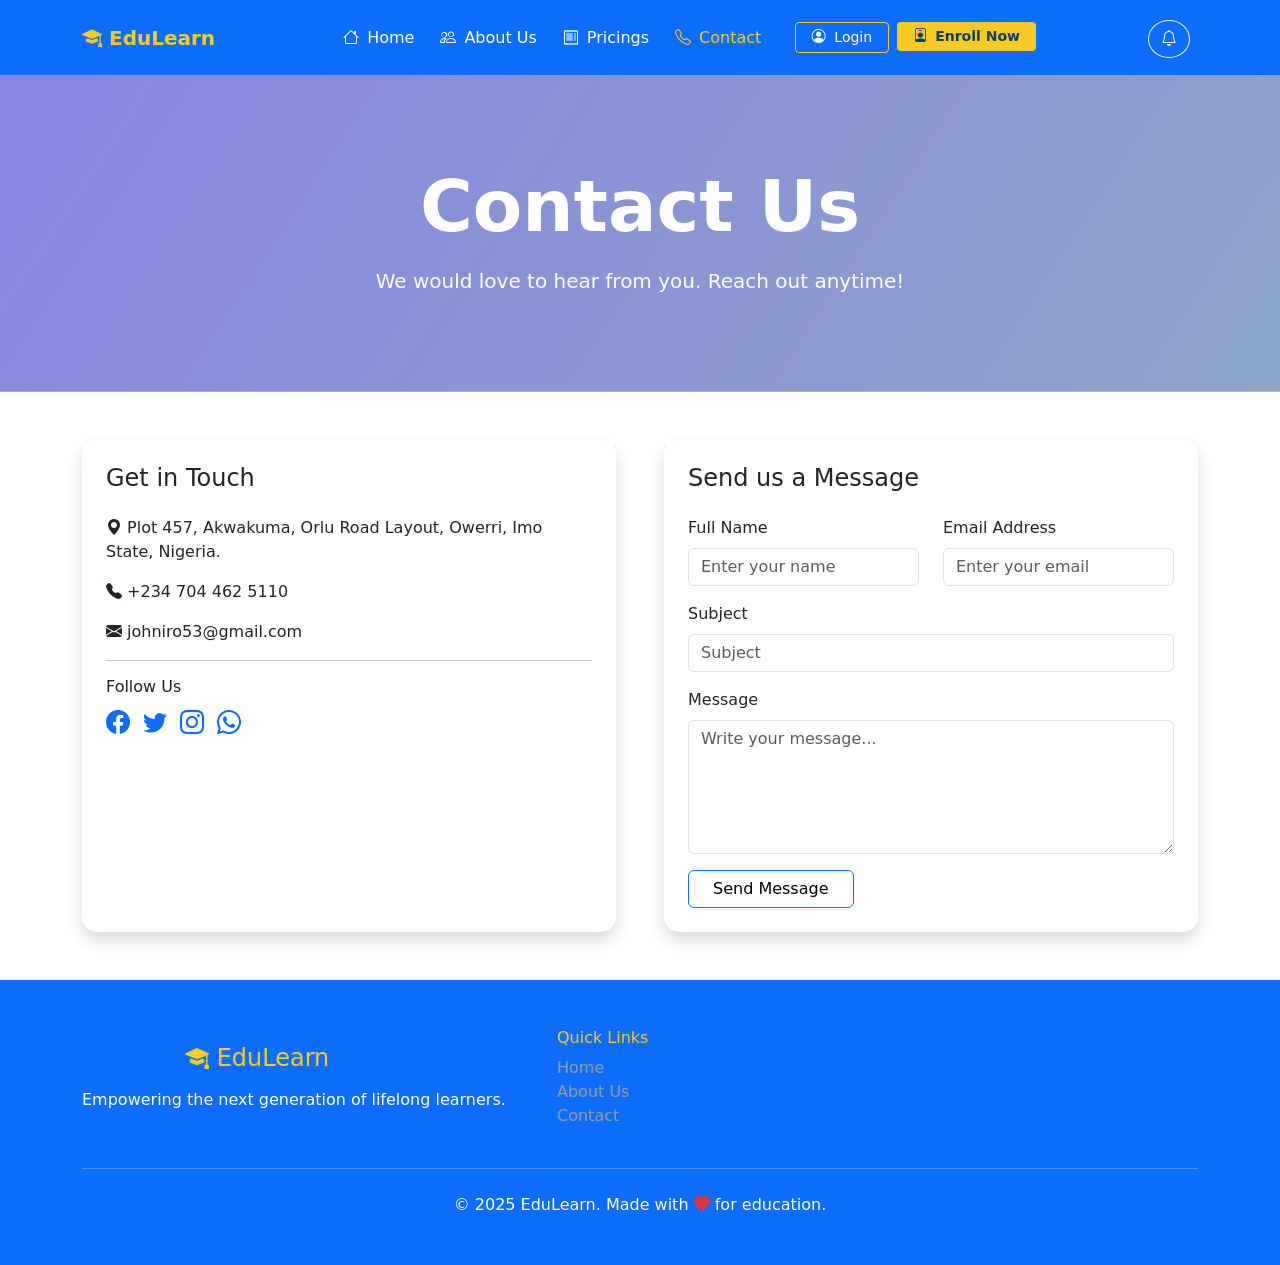
<file: contact.htm>
<!DOCTYPE html>
<html lang="en">
<head>
    <meta charset="UTF-8">
    <meta name="viewport" content="width=device-width, initial-scale=1.0">
    <title>Contact Us</title>
    <!-- stylesheet css -->
     <link rel="stylesheet" href="css/contact.css">
     <!-- AOS Animation css -->
       <link rel="stylesheet" href="https://unpkg.com/aos@next/dist/aos.css" />
    <!-- Bootstrap css -->
    <link href="https://cdn.jsdelivr.net/npm/bootstrap@5.3.3/dist/css/bootstrap.min.css" rel="stylesheet">
    <!-- Bootstrap Icons -->
     <link rel="stylesheet" href="https://cdn.jsdelivr.net/npm/bootstrap-icons/font/bootstrap-icons.css">
</head>
<body>
<!-- Navbar -->
  <nav class="navbar navbar-expand-lg navbar-dark sticky-top" id="nav">

    <div class="container">

        <!-- Toggle -->
        <button class="navbar-toggler"
                type="button"
                data-bs-toggle="collapse"
                data-bs-target="#eduNavbar">

            <span class="navbar-toggler-icon"></span>

        </button>

        <!-- Logo -->
        <a class="navbar-brand" href="index.htm">
        <span class="logo-icon"><i class="bi bi-mortarboard-fill"></i></span> 
        <span class="logo-text"> EduLearn</span>
      </a>

        <!-- Right Icons -->
        <div class="d-flex align-items-center gap-5 order-lg-3">


      <!-- Darkmode Button -->
       <!-- <div id="darkModeToggle" class="mx-lg-auto">
        <span class="ball"><i class="bi bi-stop-fill text-light ms-1" id="ball"></i></span>
        <span id="on" class="text-light on">on</span>
        <span id="off" class="text-light off">off</span>
      </div> -->

       <!-- Notification -->
            <div class="dropdown text-white" id="btn-bell">

                <button
                    item class="btn btn-outline-light position-relative rounded-circle"
                    type="button"
                    data-bs-toggle="dropdown" id="notifications">

                    <i class="bi bi-bell"></i><span id="notification-badge" class="badge bg-danger rounder-pill "></span>

                </button>

                <!-- Dropdown -->
                <div class="dropdown-menu dropdown-menu-end notification-menu">
                    ...
                </div>

            </div>

        </div>

        <!-- Menu -->
        <div class="collapse navbar-collapse mt-3 mt-lg-0" id="eduNavbar">

            <ul class="navbar-nav mx-auto">

              <li class="nav-item">
          <a class="nav-link" href="index.htm"><i class="bi bi-house me-2"></i>Home</a>
        </li>

        <!-- COURSES DROPDOWN -->
        <!-- <li class="nav-item dropdown">
          <a class="nav-link dropdown-toggle" href="#" role="button" data-bs-toggle="dropdown">
            Courses
          </a>
          <ul class="dropdown-menu">
            <li><a class="dropdown-item" href="#">Web Development</a></li>
            <li><a class="dropdown-item" href="#">Data Science</a></li>
            <li><a class="dropdown-item" href="#">Graphic Design</a></li>
            <li><a class="dropdown-item" href="#">Business & Management</a></li>
          </ul>
        </li>
      -->
      <li class="nav-item">
        <a class="nav-link" href="about us.htm"><i class="bi bi-people me-2"></i>About Us</a>
      </li>
      
      <li class="nav-item">
        <a class="nav-link" href="pricings.htm"><i class="bi bi-receipt me-2"></i>Pricings</a>
      </li>
      
      <li class="nav-item">
        <a class="nav-link" id="active" href="contact.htm"><i class="bi bi-telephone me-2"></i>Contact</a>
      </li>
      
      <!-- SEARCH -->
      <!-- <li class="nav-item ms-lg-3">
        <form class="d-flex search-box">
          <input class="form-control form-control-sm" type="search" placeholder="Search courses">
        </form>
      </li> -->
      
      <!-- BUTTONS -->
      <li class="nav-item ms-lg-3 mt-2 mt-lg-1">
        <a href="login.htm" id="btn-login" class="btn btn-login btn-sm px-3" href="login.htm"><i class="bi bi-person-circle me-2"></i>Login</a>
      </li>
      
      <li class="nav-item ms-lg-2 mt-2 mt-lg-1">
        <a id="btn-enroll" class="btn btn-enroll btn-sm px-3" href="signup.htm"><i class="bi bi-person-badge me-2"></i>Enroll Now</a>
      </li>

            </ul>

        </div>

    </div>

</nav>

  <!-- Navbar ends here -->


    <!-- ScrollTo Button -->
    <span class="totop" id="totop">
      <i class="bi bi-arrow-up-circle-fill fs-4"></i>
    </span>
    <!-- ScrollTo button ends here -->

    
<!-- Hero Section -->
<section class="contact-hero">
    <div class="container">
        <h1 class="fw-bold display-2 pb-2 pt-2">Contact Us</h1>
        <p class="lead">We would love to hear from you. Reach out anytime!</p>
    </div>
</section>

<!-- Contact Section -->
<section class="py-5 d-lg-flex container gap-5" id="contact">
            <!-- Contact Info -->
            <div class="p-4 contact-card shadow w-100 align-items-center mb-4 mb-lg-0">
                    <h4 class="mb-4">Get in Touch</h4>

                    <p><i class="bi bi-geo-alt-fill"></i> Plot 457, Akwakuma, Orlu Road Layout, Owerri, Imo State, Nigeria. </p>
                    <p><i class="bi bi-telephone-fill"></i> +234 704 462 5110</p>
                    <p><i class="bi bi-envelope-fill"></i> johniro53@gmail.com</p>

                    <hr>

                    <h6>Follow Us</h6>
                    <a href="#" target="_blank" class="me-2"><i class="bi bi-facebook fs-4"></i></a>
                    <a href="#" target="_blank" class="me-2"><i class="bi bi-twitter fs-4"></i></a>
                    <a href="#" target="_blank" class="me-2"><i class="bi bi-instagram fs-4"></i></a>
                    <a href="#" target="_blank" class="me-2"><i class="bi bi-whatsapp fs-4"></i></a>
              
            </div>

            <!-- Contact Form -->
              <div class="p-4 contact-card w-100 shadow">
                    <h4 class="mb-4">Send us a Message</h4>

                    <form>
                        <div class="row">
                            <div class="col-md-6 mb-3">
                                <label class="form-label">Full Name</label>
                                <input type="text" class="form-control" placeholder="Enter your name" required>
                            </div>

                            <div class="col-md-6 mb-3">
                                <label class="form-label">Email Address</label>
                                <input type="email" class="form-control" placeholder="Enter your email" required>
                            </div>
                        </div>

                        <div class="mb-3">
                            <label class="form-label">Subject</label>
                            <input type="text" class="form-control" placeholder="Subject">
                        </div>

                        <div class="mb-3">
                            <label class="form-label">Message</label>
                            <textarea class="form-control" rows="5" placeholder="Write your message..." required></textarea>
                        </div>

                        <button type="submit" class="btn btn-submit px-4" id="submit" >Send Message</button>
                    </form>
                </div>
</section>

<!-- Google Map -->


<!-- Footer -->
<footer class="text-white py-5" id="footItem">
  <div class="container">
    <div class="row align-items-center">
      <div class="col-lg-5">
        <marquee behavior="alternate" scrollamount="7" direction="right"><h4><i class="bi bi-mortarboard-fill"></i> EduLearn</h4></marquee>
        <p>Empowering the next generation of lifelong learners.</p>
      </div>
      <div class="col-lg-7">
        <div class="row">
          <div class="col-6 col-md-3">
            <h6>Quick Links</h6>
            <ul class="list-unstyled">
              <li id="links"><a href="#" class="footer-link text-decoration-none">Home</a></li>
              <li id="links"><a href="about us.htm" class="footer-link text-decoration-none">About Us</a></li>
              <li id="links"><a href="contact.htm" class="footer-link text-decoration-none">Contact</a></li>
            </ul>
          </div>
        <!-- More columns... -->
        </div>
      </div>
    </div>
    <hr class="my-4">
    <div class="text-center">
      &copy; 2025 EduLearn. Made with <i class="bi bi-heart-fill text-danger"></i> for education.
    </div>
  </div>
</footer>
<!-- Footer ends here -->

<!-- Bootstrap JS -->
  <script src="https://cdn.jsdelivr.net/npm/bootstrap@5.3.8/dist/js/bootstrap.bundle.min.js"></script>
   <!-- Javascript -->
     <script src="js/ui.js"></script>
<!-- AOS Animation JS -->
   <script src="https://unpkg.com/aos@next/dist/aos.js"></script>
  <script>
    AOS.init();
  </script>
</body>
</html>
</file>
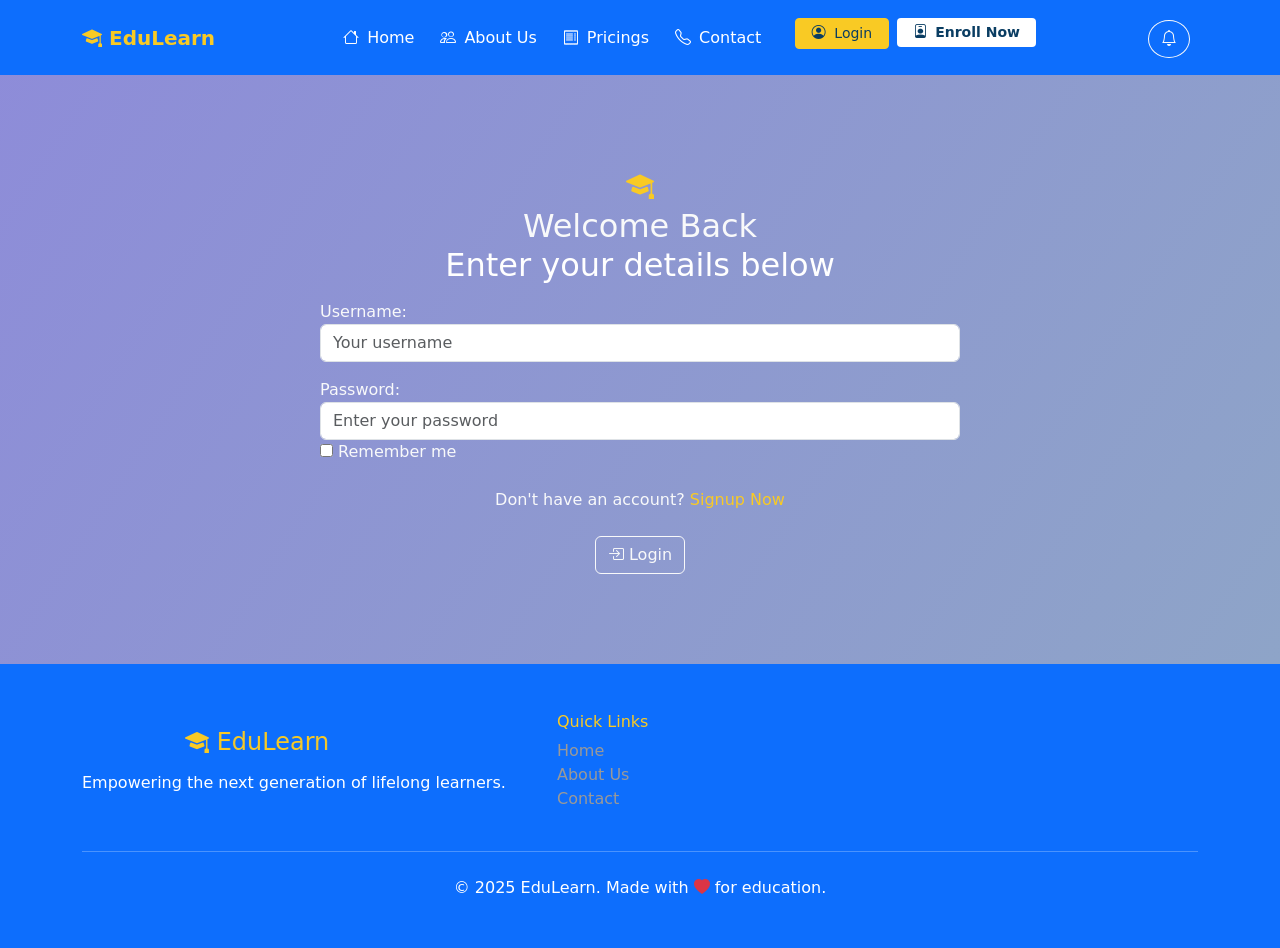
<file: login.htm>
<!DOCTYPE html>
<html lang="en">
<head>
    <meta charset="UTF-8">
    <meta name="viewport" content="width=device-width, initial-scale=1.0">
    <title>Login</title>
    <link rel="icon" href="Logfavicon.jpg" type="image/jpg">
    <!-- stylesheet css -->
    <link rel="stylesheet" href="/css/login.css">
    <!-- Bootstrap css -->
    <link href="https://cdn.jsdelivr.net/npm/bootstrap@5.3.3/dist/css/bootstrap.min.css" rel="stylesheet">
    <!-- Bootstrap Icons -->
     <link rel="stylesheet" href="https://cdn.jsdelivr.net/npm/bootstrap-icons/font/bootstrap-icons.css">
</head>
<body>
<!-- Navbar -->
  <nav class="navbar navbar-expand-lg navbar-dark sticky-top" id="nav">

    <div class="container">

        <!-- Toggle -->
        <button class="navbar-toggler"
                type="button"
                data-bs-toggle="collapse"
                data-bs-target="#eduNavbar">

            <span class="navbar-toggler-icon"></span>

        </button>

        <!-- Logo -->
        <a class="navbar-brand" href="index.htm">
        <span class="logo-icon"><i class="bi bi-mortarboard-fill"></i></span> 
        <span class="logo-text"> EduLearn</span>
      </a>

        <!-- Right Icons -->
        <div class="d-flex align-items-center gap-5 order-lg-3">


      <!-- Darkmode Button -->
       <!-- <div id="darkModeToggle" class="mx-lg-auto">
        <span class="ball"><i class="bi bi-stop-fill text-light ms-1" id="ball"></i></span>
        <span id="on" class="text-light on">on</span>
        <span id="off" class="text-light off">off</span>
      </div> -->

       <!-- Notification -->
            <div class="dropdown text-white" id="btn-bell">

                <button
                    item class="btn btn-outline-light position-relative rounded-circle"
                    type="button"
                    data-bs-toggle="dropdown" id="notifications">

                    <i class="bi bi-bell"></i><span id="notification-badge" class="badge bg-danger rounder-pill "></span>

                </button>

                <!-- Dropdown -->
                <div class="dropdown-menu dropdown-menu-end notification-menu">
                    ...
                </div>

            </div>

        </div>

        <!-- Menu -->
        <div class="collapse navbar-collapse mt-3 mt-lg-0" id="eduNavbar">

            <ul class="navbar-nav mx-auto">

              <li class="nav-item">
          <a class="nav-link" href="index.htm"><i class="bi bi-house me-2"></i>Home</a>
        </li>

        <!-- COURSES DROPDOWN -->
        <!-- <li class="nav-item dropdown">
          <a class="nav-link dropdown-toggle" href="#" role="button" data-bs-toggle="dropdown">
            Courses
          </a>
          <ul class="dropdown-menu">
            <li><a class="dropdown-item" href="#">Web Development</a></li>
            <li><a class="dropdown-item" href="#">Data Science</a></li>
            <li><a class="dropdown-item" href="#">Graphic Design</a></li>
            <li><a class="dropdown-item" href="#">Business & Management</a></li>
          </ul>
        </li>
      -->
      <li class="nav-item">
        <a class="nav-link" href="about us.htm"><i class="bi bi-people me-2"></i>About Us</a>
      </li>
      
      <li class="nav-item">
        <a class="nav-link" href="pricings.htm"><i class="bi bi-receipt me-2"></i>Pricings</a>
      </li>
      
      <li class="nav-item">
        <a class="nav-link" href="contact.htm"><i class="bi bi-telephone me-2"></i>Contact</a>
      </li>
      
      <!-- SEARCH -->
      <!-- <li class="nav-item ms-lg-3">
        <form class="d-flex search-box">
          <input class="form-control form-control-sm" type="search" placeholder="Search courses">
        </form>
      </li> -->
      
      <!-- BUTTONS -->
       <li class="nav-item ms-lg-3 mt-2 mt-lg-0">
        <a href="login.htm" id="btn-login" class="btn btn-login btn-sm px-3 activate" href="login.htm"><i class="bi bi-person-circle me-2"></i>Login</a>
      </li>
      
      <li class="nav-item ms-lg-2 mt-2 mt-lg-0">
        <a id="btn-enroll" class="btn btn-enroll btn-sm px-3" href="signup.htm"><i class="bi bi-person-badge me-2"></i>Enroll Now</a>
      </li>

        </div>

    </div>

</nav>

  <!-- Navbar ends here -->


  <!-- ScrollTo Button -->
   <span>
     <i class="bi bi-arrow-up-circle-fill fs-4 totop" id="totop"></i>
   </span>
  <!-- ScrollTo button ends here -->
    
    <!-- Login form -->

    <section class="background text-light">
      <div class="bi-mortarboard-fill fs-3 text-center logo"></div>
      <form action="" id="loginForm" enctype="multipart/form-data" class="w-50 mx-auto">
      <div class="text-center display-3 welcome"><h2>Welcome Back</h2></div>
      <div class="form-group my-3">
        <label for="">Username:</label>
        <input type="text" class="form-control" placeholder="Your username" required>
      </div>
      <div class="form-group mt-3">
        <label for="">Password:</label>
        <input type="password" class="form-control" placeholder="Enter your password" required>
      </div>
      <div class="form-group mb-3">
        <input type="checkbox" style="cursor: pointer;"> Remember me
      </div>
      <div class="text-center py-2 account">
            <p>Don't have an account? <a href="signup.htm" style="color: #f9ca24; text-decoration: none;">Signup Now</a></p>
        </div>
      <div class="text-center text-light">
        <a href="created.htm" type="button" class="btn btn-outline-light"><i class="bi bi-box-arrow-in-right"></i> Login</a>
      </div>
    </form>
    </section>

        <!-- Footer -->
<footer class="text-white py-5" id="footItem">
  <div class="container">
    <div class="row align-items-center">
      <div class="col-lg-5">
        <marquee behavior="alternate" scrollamount="7" direction="right"><h4><i class="bi bi-mortarboard-fill"></i> EduLearn</h4></marquee>
        <p>Empowering the next generation of lifelong learners.</p>
      </div>
      <div class="col-lg-7">
        <div class="row">
          <div class="col-6 col-md-3">
            <h6>Quick Links</h6>
            <ul class="list-unstyled">
              <li id="links"><a href="#" class="footer-link text-decoration-none">Home</a></li>
              <li id="links"><a href="about us.htm" class="footer-link text-decoration-none">About Us</a></li>
              <li id="links"><a href="contact.htm" class="footer-link text-decoration-none">Contact</a></li>
            </ul>
          </div>
        <!-- More columns... -->
        </div>
      </div>
    </div>
    <hr class="my-4">
    <div class="text-center">
      &copy; 2025 EduLearn. Made with <i class="bi bi-heart-fill text-danger"></i> for education.
    </div>
  </div>
</footer>
<!-- Footer ends here -->

<!-- Bootstrap JS -->
  <script src="https://cdn.jsdelivr.net/npm/bootstrap@5.3.8/dist/js/bootstrap.bundle.min.js"></script>
   <!-- Javascript -->
     <script src="js/ui.js"></script>

</body>
</html>
</file>
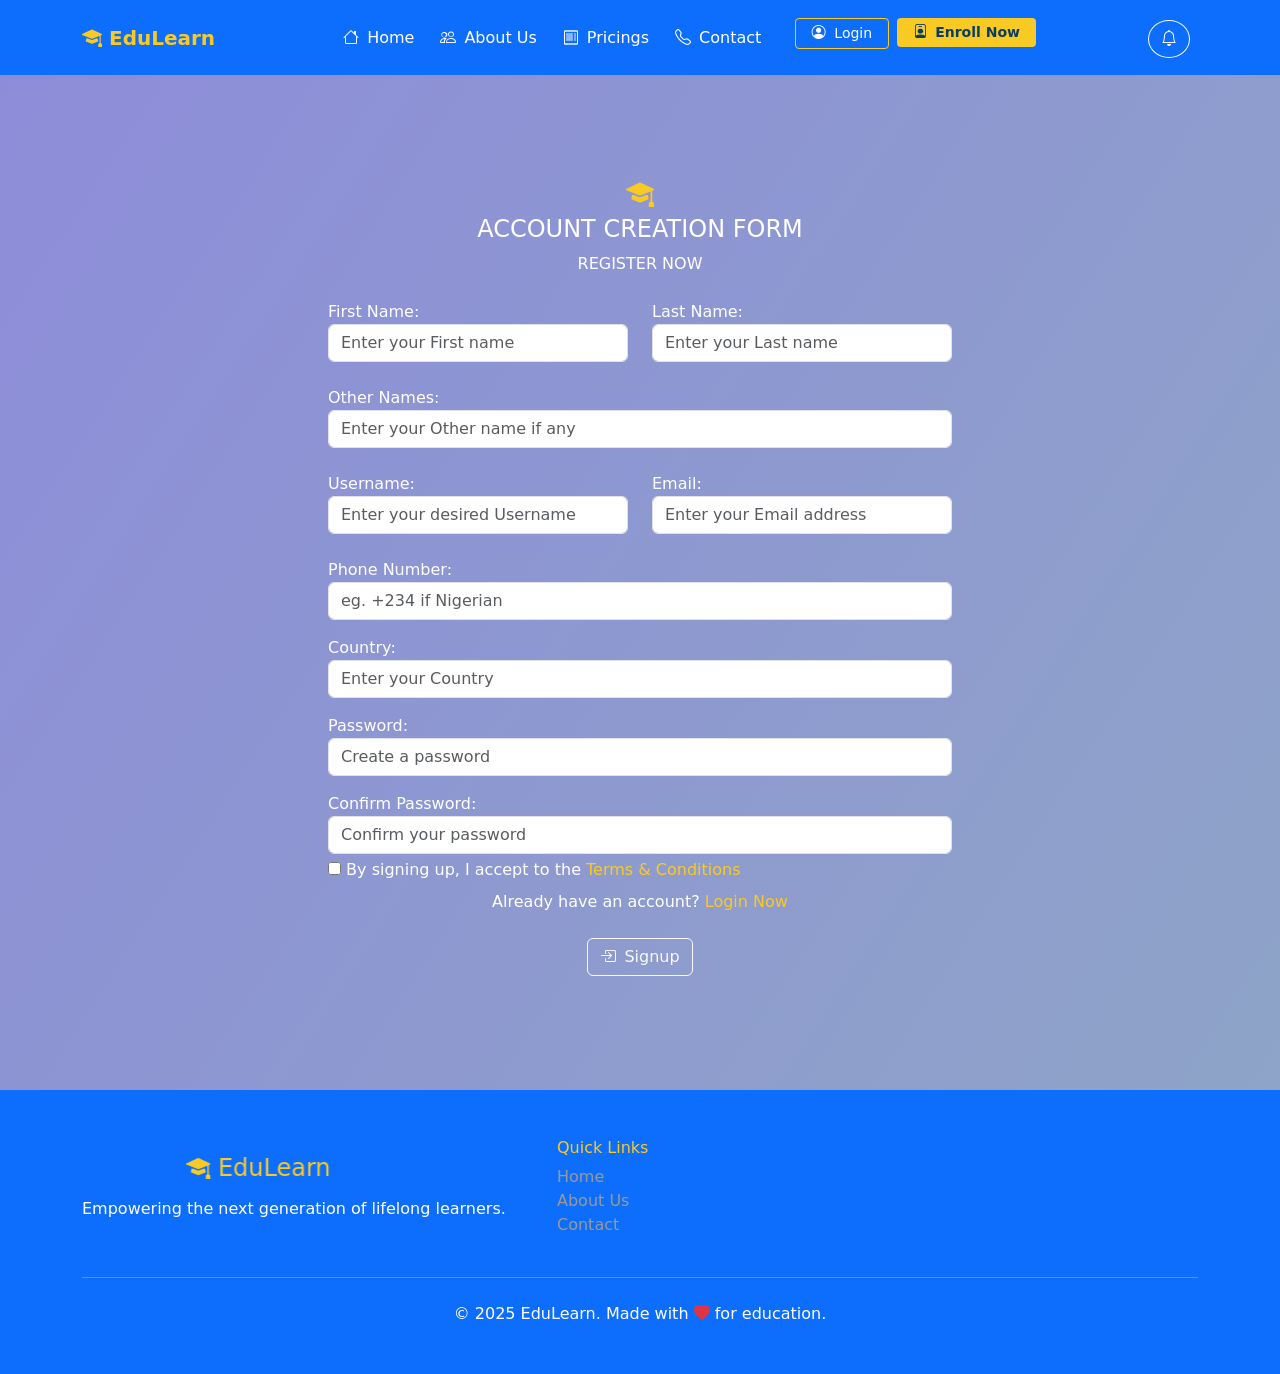
<file: signup.htm>
<!DOCTYPE html>
<html lang="en">
<head>
    <meta charset="UTF-8">
    <meta name="viewport" content="width=device-width, initial-scale=1.0">
    <title>Join Us now</title>
    <link rel="icon" href="Enrollfavicon.jpg" type="image/jpg">
    <!-- stylesheet css -->
    <link rel="stylesheet" href="/css/signup.css">
    <!-- Bootstrap css -->
    <link href="https://cdn.jsdelivr.net/npm/bootstrap@5.3.3/dist/css/bootstrap.min.css" rel="stylesheet">
    <!-- Bootstrap Icons -->
     <link rel="stylesheet" href="https://cdn.jsdelivr.net/npm/bootstrap-icons/font/bootstrap-icons.css">
</head>
<body>
<!-- Navbar -->
  <nav class="navbar navbar-expand-lg navbar-dark sticky-top" id="nav">

    <div class="container">

        <!-- Toggle -->
        <button class="navbar-toggler"
                type="button"
                data-bs-toggle="collapse"
                data-bs-target="#eduNavbar">

            <span class="navbar-toggler-icon"></span>

        </button>

        <!-- Logo -->
        <a class="navbar-brand" href="index.htm">
        <span class="logo-icon"><i class="bi bi-mortarboard-fill"></i></span> 
        <span class="logo-text"> EduLearn</span>
      </a>

        <!-- Right Icons -->
        <div class="d-flex align-items-center gap-5 order-lg-3">


      <!-- Darkmode Button -->
       <!-- <div id="darkModeToggle" class="mx-lg-auto">
        <span class="ball"><i class="bi bi-stop-fill text-light ms-1" id="ball"></i></span>
        <span id="on" class="text-light on">on</span>
        <span id="off" class="text-light off">off</span>
      </div> -->

       <!-- Notification -->
            <div class="dropdown text-white" id="btn-bell">

                <button
                    item class="btn btn-outline-light position-relative rounded-circle"
                    type="button"
                    data-bs-toggle="dropdown" id="notifications">

                    <i class="bi bi-bell"></i><span id="notification-badge" class="badge bg-danger rounder-pill "></span>

                </button>

                <!-- Dropdown -->
                <div class="dropdown-menu dropdown-menu-end notification-menu">
                    ...
                </div>

            </div>

        </div>

        <!-- Menu -->
        <div class="collapse navbar-collapse mt-3 mt-lg-0" id="eduNavbar">

            <ul class="navbar-nav mx-auto">

              <li class="nav-item">
          <a class="nav-link" href="index.htm"><i class="bi bi-house me-2"></i>Home</a>
        </li>

        <!-- COURSES DROPDOWN -->
        <!-- <li class="nav-item dropdown">
          <a class="nav-link dropdown-toggle" href="#" role="button" data-bs-toggle="dropdown">
            Courses
          </a>
          <ul class="dropdown-menu">
            <li><a class="dropdown-item" href="#">Web Development</a></li>
            <li><a class="dropdown-item" href="#">Data Science</a></li>
            <li><a class="dropdown-item" href="#">Graphic Design</a></li>
            <li><a class="dropdown-item" href="#">Business & Management</a></li>
          </ul>
        </li>
      -->
      <li class="nav-item">
        <a class="nav-link" href="about us.htm"><i class="bi bi-people me-2"></i>About Us</a>
      </li>
      
      <li class="nav-item">
        <a class="nav-link" href="pricings.htm"><i class="bi bi-receipt me-2"></i>Pricings</a>
      </li>
      
      <li class="nav-item">
        <a class="nav-link" href="contact.htm"><i class="bi bi-telephone me-2"></i>Contact</a>
      </li>
      
      <!-- SEARCH -->
      <!-- <li class="nav-item ms-lg-3">
        <form class="d-flex search-box">
          <input class="form-control form-control-sm" type="search" placeholder="Search courses">
        </form>
      </li> -->
      
      <!-- BUTTONS -->
      <li class="nav-item ms-lg-3 mt-2 mt-lg-0">
        <a href="login.htm" id="btn-login" class="btn btn-login btn-sm px-3" href="login.htm"><i class="bi bi-person-circle me-2"></i>Login</a>
      </li>
      
      <li class="nav-item ms-lg-2 mt-2 mt-lg-0">
        <a id="btn-enroll" class="btn btn-enroll btn-sm px-3 activate" href="signup.htm"><i class="bi bi-person-badge me-2"></i>Enroll Now</a>
      </li>

            </ul>

        </div>

    </div>

</nav>

  <!-- Navbar ends here -->


  <!-- ScrollTo Button -->
   <span>
     <i class="bi bi-arrow-up-circle-fill fs-4 totop" id="totop"></i>
   </span>
  <!-- ScrollTo button ends here -->
    
   <div class="background">

    <!-- Signup Form -->
     <form action="" id="signupForm" enctype="multipart/form-data" class="mx-auto w-50 text-white p-2 rounded-4" style="background: transparent;">
      <div class="brand-logo text-center fs-3"><i class="bi bi-mortarboard-fill"></i></div> 
      <div class="form-title text-center text-uppercase">
         <h3 class="form-group fs-4">Account Creation Form</h3>
         <p class="form-group">Register now</p>
        </div>
        <div class="row text-capitalize">
          <div class="form-group my-2 col-md-6">
            <label for="first_name">First name: </label>
            <input type="text" class="form-control" placeholder="Enter your First name" required>
          </div>
          <div class="form-group my-2 col-md-6">
            <label for="last_name">Last name: </label>
            <input type="text" placeholder="Enter your Last name" class="form-control" required>
          </div>
        </div>
          <div class="form-group my-3">
            <label for="Other_names">Other Names: </label>
            <input type="text" placeholder="Enter your Other name if any" class="form-control">
          </div>
        <div class="row text-capitalize">
          <div class="form-group my-2 col-md-6">
            <label for="username"> Username: </label>
            <input type="text" placeholder="Enter your desired Username" class="form-control" required>
        </div>
        <div class="form-group my-2 col-md-6">
            <label for="email">Email: </label>
            <input type="email" placeholder="Enter your Email address" class="form-control" required>
          </div>
        </div>
        <div class="form-group my-3">
            <label for="Phone_number">Phone Number: </label>
            <input type="tel" placeholder="eg. +234 if Nigerian" class="form-control" required>
        </div>
        <div class="form-group my-3">
            <label for="country">Country: </label>
            <input type="text" placeholder="Enter your Country" class="form-control" required>
        </div>
        <div class="form-group my-3">
            <label for="password">Password: </label>
            <input type="password" placeholder="Create a password" class="form-control" required>
        </div>
        <div class="form-group mt-3 mb-1">
            <label for="password2">Confirm Password: </label>
            <input type="password" placeholder="Confirm your password" class="form-control" required>
        </div>
        <div class="conditions">
            <input type="checkbox" style="cursor: pointer;" required>
            <label for="confirm">By signing up, I accept to the <a href="" style="color: #f9ca24; text-decoration: none;" class="Terms" id="Term">Terms & Conditions</a></label>
        </div>
        <div class="text-center py-2 account">
            <p>Already have an account? <a href="login.htm" style="color: #f9ca24; text-decoration: none;">Login Now</a></p>
        </div>
        <div class="text-center mb-3">
            <a href="created.htm" type="button" class="btn btn-outline-light"><i class="bi bi-box-arrow-in-right me-2"></i>Signup</a>
        </div>
     </form>
   </div>

       <!-- Footer -->
<footer class="text-white py-5" id="footItem">
  <div class="container">
    <div class="row align-items-center">
      <div class="col-lg-5">
        <marquee behavior="alternate" scrollamount="7" direction="right"><h4><i class="bi bi-mortarboard-fill"></i> EduLearn</h4></marquee>
        <p>Empowering the next generation of lifelong learners.</p>
      </div>
      <div class="col-lg-7">
        <div class="row">
          <div class="col-6 col-md-3">
            <h6>Quick Links</h6>
            <ul class="list-unstyled">
              <li id="links"><a href="#" class="footer-link text-decoration-none">Home</a></li>
              <li id="links"><a href="about us.htm" class="footer-link text-decoration-none">About Us</a></li>
              <li id="links"><a href="contact.htm" class="footer-link text-decoration-none">Contact</a></li>
            </ul>
          </div>
        <!-- More columns... -->
        </div>
      </div>
    </div>
    <hr class="my-4">
    <div class="text-center">
      &copy; 2025 EduLearn. Made with <i class="bi bi-heart-fill text-danger"></i> for education.
    </div>
  </div>
</footer>
<!-- Footer ends here -->

<!-- Bootstrap JS -->
  <script src="https://cdn.jsdelivr.net/npm/bootstrap@5.3.8/dist/js/bootstrap.bundle.min.js"></script>
   <!-- Javascript -->
     <script src="js/ui.js"></script>
</body>
</html>
</file>
<file: css/contact.css>
/* Default */
*{ margin: 0; padding: 0; scroll-behavior: smooth;}

/* --- Custom styles --- */
:root{
    --primary: #0d6efd;
    --muted: #6c757d;
    --card-radius: 14px;
    --secondary: #0a3d62;
    --other: #f9ca24;
}

/*Navbar*/
.navbar {
    background: var(--primary)
}

#notification-badge{
    position: absolute;
    top: 6px;
    right: 4px;
    font-size: 0.65rem;
    padding: 0.25em 0.45em;
}

#btn-bell{
    font-size: 1.8rem;
    color: white;
    background: transparent;
    position: relative;
    padding: 0.5rem;
}

.navbar-brand {
    font-size: 24px;
    font-weight: bold;
    color: #f9ca24 !important;
}

.board{
    border-bottom: 1px solid white;
}
.foot{
    border-top: 1px solid white;
    background: var(--secondary);
}
.nav-link {
    color: white !important;
    font-weight: 500;
    margin-right: 10px;
}

.nav-link:hover {
    color: #f9ca24 !important;
}

#search{
  border: 1px solid #0a3d62;
}
#search:hover{
  background: #0a3d62; color: white;
}
.dark{
    background-color: #3b82f6 !important;
}

.dark:hover{
    background-color: #0a3d62 !important;
    color: white !important;
    border: 1px solid #3b82f6 !important;
}

/* .dropdown-menu {
      border-radius: 0;
      border: 0;
      box-shadow: 0 5px 15px rgba(0,0,0,0.2);
    } */

.search-box {
    max-width: 250px;
}

#btn-enroll{
    background: #f9ca24;
    color: #0a3d62;
    font-weight: bold;
    border: none;
}

.dark{
    background-color: #f9ca24 !important;
}

.dark:hover{
    background-color: #0a3d62 !important;
    color: white !important;
    border: 1px solid #f9ca24 !important;
}

#btn-enroll:hover {
    background: white;
    color: #0a3d62;
}

#btn-login {
    border: 1px solid #f9ca24;
    color: white;
}

#btn-login:hover {
    background: #f9ca24;
    color: #0a3d62;
}
#active{ color: #f9ca24 !important;}

/*Navbar ends here*/


/* Scrollto */
.totop{
    position: fixed;
    bottom: 30px;
    right: 30px;
    /* background: #0a3d62; */
    /* border: 1px solid white; */
    color: var(--secondary);
    cursor: pointer;
    padding: 2px;
    opacity: 0;
    transition: 0.6s;
    z-index: 5;
}
.totop:hover{ transform: scale(1.3)}
.active{
    opacity: 1;
}
.totop.sharp{ color: #f9ca24; font-size: large;}

/* Mode */
.change{
    background-color: #0a3d62;
    color: white;
}

/* darkModeToggle */
#darkModeToggle{ background-color: var(--secondary);  height: 25px; width: 50px; border-radius: 100px; position: relative;}

.ball{background: #f9ca24; position:  absolute;  left: 0; top: 0; border-radius: 100px; transform: scale(0.9); transition: 1s ease; height: 25px; width: 25px; cursor: pointer;}
.on{position: absolute; left: 5px; bottom: 4px; font-size: small; opacity: 0; cursor: pointer;}
.off{position: absolute; right: 7px; bottom: 4px; font-size: small; opacity: 1; cursor: pointer;}
.active{
    opacity: 1;
}
.inactive{
    opacity: 0;
}

#darkModeToggle.night .ball{
        left: 26px;
    }
#darkModeToggle.night{
        background: var(--primary);
        transition: 1.4s ease;
    }


/* Hero Section */
.contact-hero {
    background: linear-gradient(123deg, hsla(241, 60%, 50%, 0.6), hsla(217, 42%, 45%, 0.6) ), url('https://images.unsplash.com/photo-1521791136064-7986c2920216');
    background-size: cover;
    background-position: center;
    color: #fff;
    padding: 80px 0;
    text-align: center;
}

/* Contact Card */
.contact-card {
    border-radius: 15px;
    /* box-shadow: 0 10px 30px rgba(0,0,0,0.1); */
}

.form-control:focus {
    box-shadow: none;
    border-color: var(--primary);
}

#submit {
    color: black;
    border: 1px solid var(--primary);
}

#submit:hover {
    background-color: var(--primary);
    color: #fff;
}

/* Footer */
footer{ background: var(--primary);}
footer h4:first-child, footer h6{ color: var(--other);}
.footer-link{ color: hsl(0, 0%, 60%);}
.footer-link:hover{ color: white;}
</file>
<file: css/login.css>
/* Default */
*{ margin: 0; padding: 0; scroll-behavior: smooth;}

/* --- Custom styles --- */
:root{
    --primary: #0d6efd;
    --muted: #6c757d;
    --card-radius: 14px;
    --secondary: #0a3d62;
    --other: #f9ca24;
}

/*Navbar*/

.navbar{
    background-color: var(--primary)
}

#notification-badge{
    position: absolute;
    top: 6px;
    right: 4px;
    font-size: 0.65rem;
    padding: 0.25em 0.45em;
}

#btn-bell{
    font-size: 1.8rem;
    color: white;
    background: transparent;
    position: relative;
    padding: 0.5rem;
}

.navbar-brand {
    font-size: 24px;
    font-weight: bold;
    color: #f9ca24 !important;
}

.nav-link {
    color: white !important;
    font-weight: 500;
    margin-right: 10px;
}

.nav-link:hover {
    color: #f9ca24 !important;
}

#search{
  border: 1px solid #0a3d62;
}
#search:hover{
  background: #0a3d62; color: white;
}

    /* .dropdown-menu {
      border-radius: 0;
      border: 0;
      box-shadow: 0 5px 15px rgba(0,0,0,0.2);
    } */

.search-box {
    max-width: 250px;
}

#btn-enroll{
    background: white;
    color: #0a3d62;
    font-weight: bold;
    border: none;
}

#btn-enroll:hover {
    background: #f9ca24;
    color: #0a3d62;
}

#btn-login {
    border: 1px solid #f9ca24;
    color: white;
}

#btn-login:hover {
    background: #f9ca24;
    color: #0a3d62;
}
.activate{ color: #0a3d62 !important; background: #f9ca24 !important;}

/*Navbar ends here*/

.logo{
    color: #f9ca24;
}

/* Scrollto */
.totop{
    position: fixed;
    bottom: 30px;
    right: 30px;
    /* background: #0a3d62; */
    /* border: 1px solid white; */
    color: var(--secondary);
    cursor: pointer;
    padding: 2px;
    opacity: 0;
    transition: 0.6s;
    z-index: 5;
}
.totop:hover{ transform: scale(1.3)}
.active{
    opacity: 1;
}
.totop.sharp{ color: #f9ca24; font-size: large;}

/* Form */
.form-control:focus {
    box-shadow: none;
    border-color: #0f3d5e;
}

/* Mode */
.change{
    background-color: #0a3d62;
    color: white;
}

/* darkModeToggle */
#darkModeToggle{ background-color: var(--secondary);  height: 25px; width: 50px; border-radius: 100px; position: relative;}

.ball{background: #f9ca24; position:  absolute;  left: 0; top: 0; border-radius: 100px; transform: scale(0.9); transition: 1s ease; height: 25px; width: 25px; cursor: pointer;}
.on{position: absolute; left: 5px; bottom: 4px; font-size: small; opacity: 0; cursor: pointer;}
.off{position: absolute; right: 7px; bottom: 4px; font-size: small; opacity: 1; cursor: pointer;}
.active{
    opacity: 1;
}
.inactive{
    opacity: 0;
}

#darkModeToggle.night .ball{
    left: 26px;
}
#darkModeToggle.night{
    background: #3b82f6;
    transition: 1.4s ease;
}

/* Background */
.background{
    background: linear-gradient(123deg, hsla(241, 50%, 50%, 0.6), hsla(217, 42%, 45%, 0.6) ), url(https://images.unsplash.com/photo-1522202176988-66273c2fd55f?w=500&auto=format&fit=crop&q=60&ixlib=rb-4.1.0&ixid=M3wxMjA3fDB8MHxzZWFyY2h8MTV8fGVkdWNhdGlvbnxlbnwwfHwwfHx8MA%3D%3D) no-repeat center; background-size: cover;
    object-fit: center;
    padding: 90px 0px;
}
.account a:hover{text-decoration: underline !important;}
.welcome h2::after{
    content: 'Enter your details below';
    display: block;
    color: white;
   
}

/* Footer */
footer{ background: var(--primary);}
footer h4:first-child, footer h6{ color: #f9ca24;}
.footer-link{ color: hsl(0, 0%, 60%);}
.footer-link:hover{ color: white;}
</file>
<file: css/signup.css>
/* Default */
*{ margin: 0; padding: 0; scroll-behavior: smooth;}

/* --- Custom styles --- */
:root{
    --primary: #0d6efd;
    --muted: #6c757d;
    --card-radius: 14px;
    --secondary: #0a3d62;
    --other: #f9ca24;
}

/*Navbar*/
.navbar{
    background-color: var(--primary)
}

#notification-badge{
    position: absolute;
    top: 6px;
    right: 4px;
    font-size: 0.65rem;
    padding: 0.25em 0.45em;
}

#btn-bell{
    font-size: 1.8rem;
    color: white;
    background: transparent;
    position: relative;
    padding: 0.5rem;
}

.navbar-brand {
    font-size: 24px;
    font-weight: bold;
    color: #f9ca24 !important;
}

.nav-link {
    color: white !important;
    font-weight: 500;
    margin-right: 10px;
}

.nav-link:hover {
    color: #f9ca24 !important;
}

#search{
  border: 1px solid #0a3d62;
}
#search:hover{
  background: #0a3d62; color: white;
}

    /* .dropdown-menu {
      border-radius: 0;
      border: 0;
      box-shadow: 0 5px 15px rgba(0,0,0,0.2);
    } */

.search-box {
    max-width: 250px;
}

#btn-enroll{
    background: white;
    color: #0a3d62;
    font-weight: bold;
    border: none;
}

#btn-enroll:hover {
    background: #f9ca24;
    color: #0a3d62;
}

#btn-login {
    border: 1px solid #f9ca24;
    color: white;
}

#btn-login:hover {
    background: #f9ca24;
    color: #0a3d62;
}
.activate{ color: #0a3d62 !important; background: #f9ca24 !important;}

/*Navbar ends here*/

.brand-logo{
    color: #f9ca24;
}

/* Scrollto */
.totop{
    position: fixed;
    bottom: 30px;
    right: 30px;
    /* background: #0a3d62; */
    /* border: 1px solid white; */
    color: var(--secondary);
    cursor: pointer;
    padding: 2px;
    opacity: 0;
    transition: 0.6s;
    z-index: 5;
}
.totop:hover{ transform: scale(1.3)}
.active{
    opacity: 1;
}
.totop.sharp{ color: #f9ca24; font-size: large;}

/* Mode */
.change{
    background-color: #0a3d62;
    color: white;
}

/* darkModeToggle */
#darkModeToggle{ background-color: var(--secondary);  height: 25px; width: 50px; border-radius: 100px; position: relative;}

.ball{background: #f9ca24; position:  absolute;  left: 0; top: 0; border-radius: 100px; transform: scale(0.9); transition: 1s ease; height: 25px; width: 25px; cursor: pointer;}
.on{position: absolute; left: 5px; bottom: 4px; font-size: small; opacity: 0; cursor: pointer;}
.off{position: absolute; right: 7px; bottom: 4px; font-size: small; opacity: 1; cursor: pointer;}
.active{
    opacity: 1;
}
.inactive{
    opacity: 0;
}

#darkModeToggle.night .ball{
    left: 26px;
}
#darkModeToggle.night{
    background: #3b82f6;
    transition: 1.4s ease;
}

/* Background */
.background{
    background: linear-gradient(123deg, hsla(241, 50%, 50%, 0.6), hsla(217, 42%, 45%, 0.6) ), url(https://images.unsplash.com/photo-1522202176988-66273c2fd55f?w=500&auto=format&fit=crop&q=60&ixlib=rb-4.1.0&ixid=M3wxMjA3fDB8MHxzZWFyY2h8MTV8fGVkdWNhdGlvbnxlbnwwfHwwfHx8MA%3D%3D) no-repeat center; background-size: cover;
    object-fit: center;
    padding: 90px 0px;
}

.account a:hover{text-decoration: underline !important;}

.Terms:hover{
    text-decoration: underline !important;
}

#Term{
    width: 50px !important;
    margin: auto !important;
    transition: 1s !important;
}

.welcome h2::after{
    content: 'Enter your details below';
    display: block;
    color: white;
   
}

/* Footer */
footer{ background: var(--primary);}
footer h4:first-child, footer h6{ color: var(--other);}
.footer-link{ color: hsl(0, 0%, 60%);}
.footer-link:hover{ color: white;}
</file>
